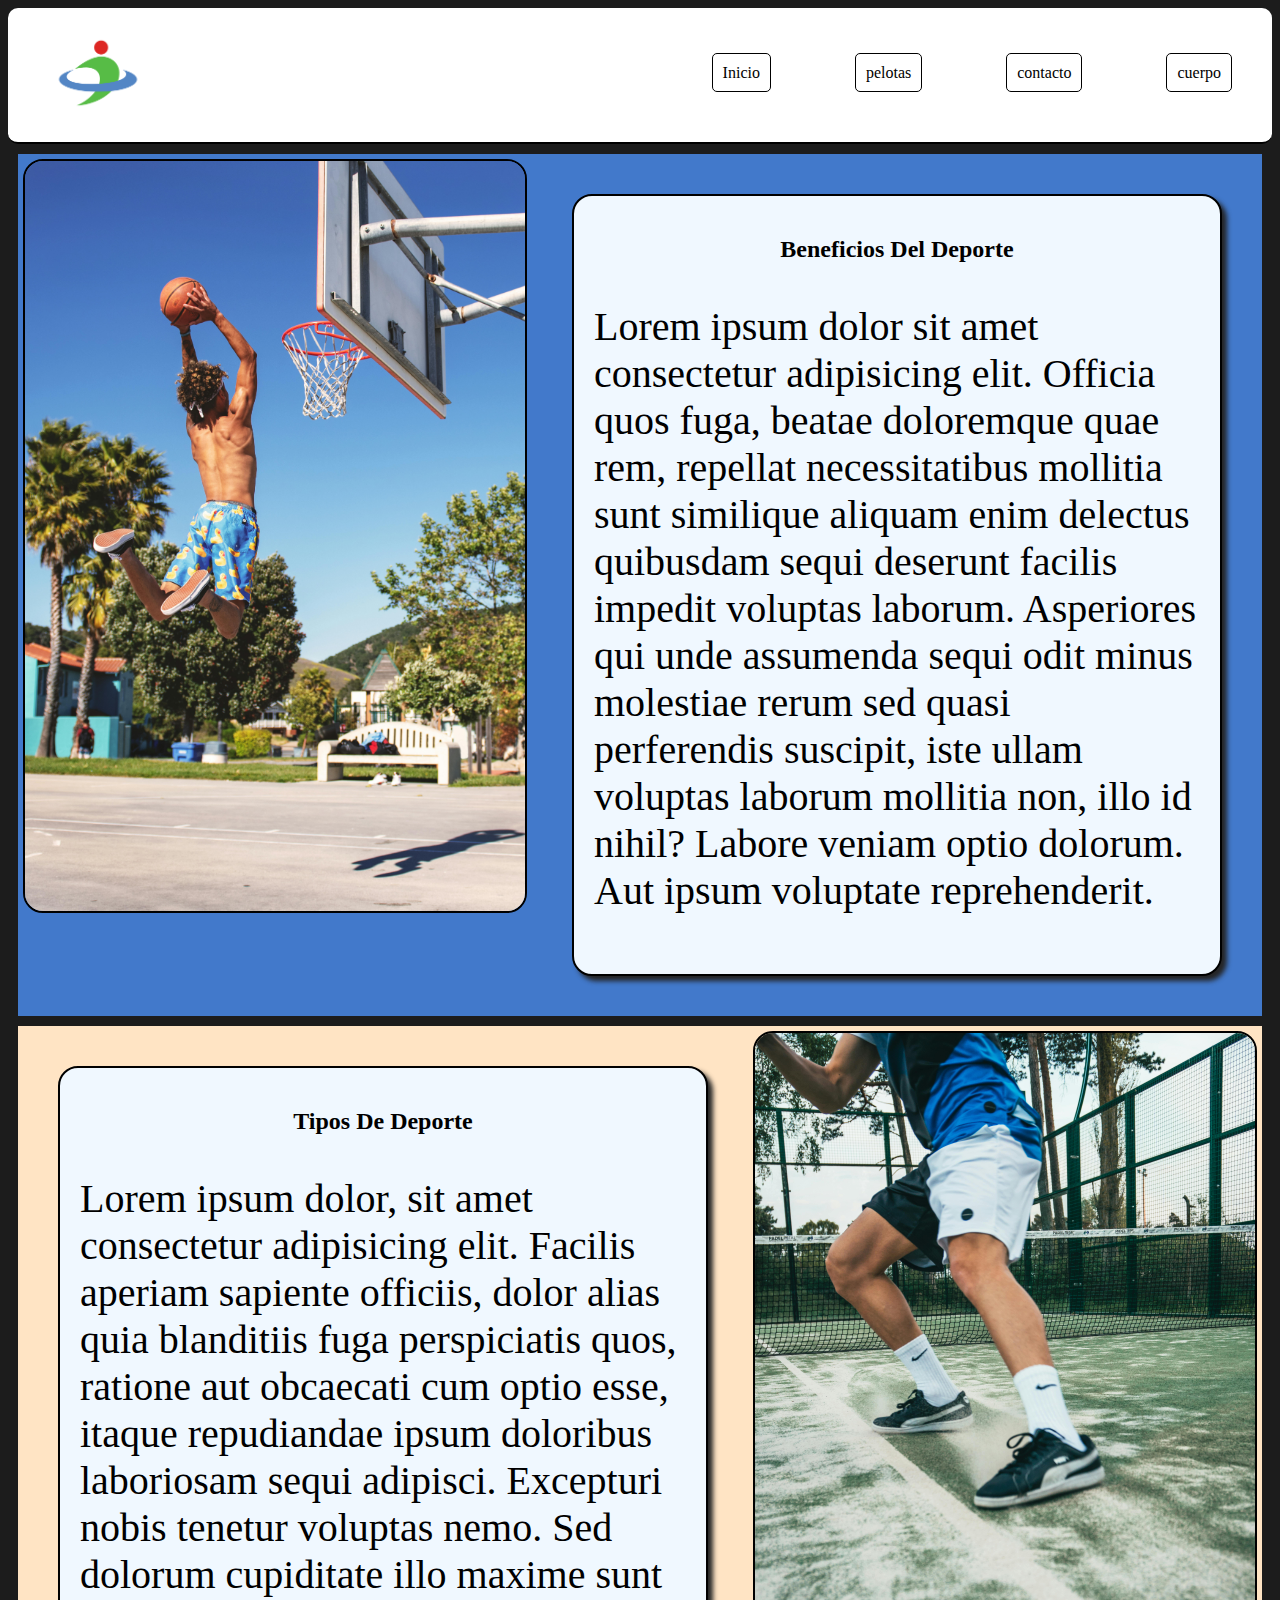
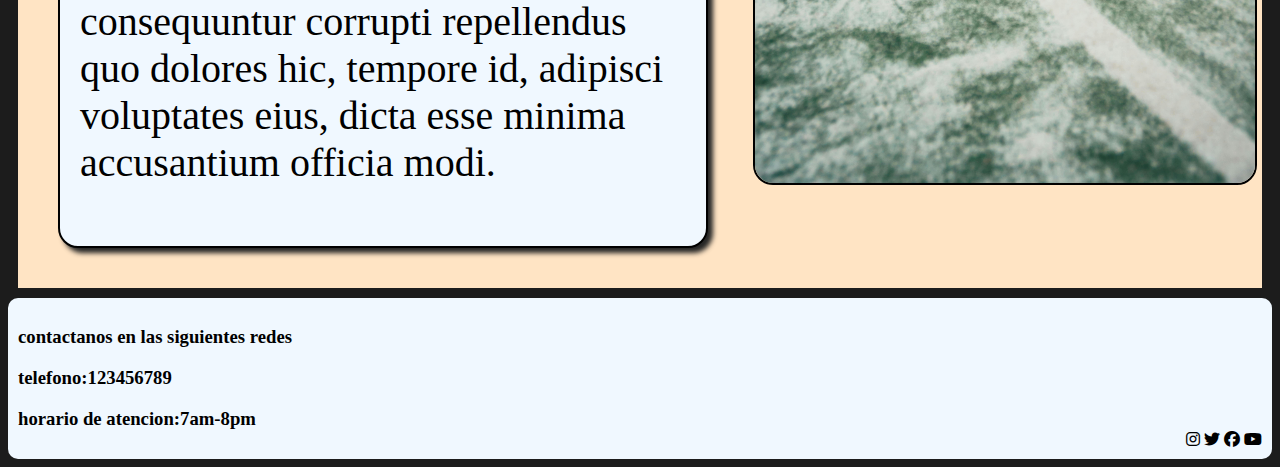
<file: index.html>
<!DOCTYPE html>
<html lang="en">
<head>
    <meta charset="UTF-8">
    <meta name="viewport" content="width=device-width, initial-scale=1.0">
    <link rel="stylesheet" href="css/estilos.css">
    <link rel="stylesheet" href="css/all.min.css">
    <title>Deportes</title>
</head>
<body>

    <header>
        <div class="contenedor">

            <div class="logo">
                <img src="imagenes/logo.png" alt="">
            </div>

            <div class="lista">
                <ul>
                    <li><a href="index.html">Inicio</a></li>
                    <li><a href="pelotas.html">pelotas</a></li>
                    <li><a href="contacto.html">contacto</a></li>
                    <li><a href="cuerpo.html">cuerpo</a></li>
                </ul>
            </div>
        </div>
    </header>

    <div class="contenedor01">

        <div class="imagen01">
            <img src="imagenes/imagen01.jpg" alt="">
        </div>

        <div class="texto01">
            <h2>Beneficios Del Deporte</h2>

            <p>Lorem ipsum dolor sit amet consectetur adipisicing elit.
                 Officia quos fuga, beatae doloremque quae rem, repellat
                  necessitatibus mollitia sunt similique aliquam enim delectus 
                  quibusdam sequi deserunt facilis impedit voluptas laborum. 
                  Asperiores qui unde assumenda sequi odit minus molestiae rerum 
                  sed quasi perferendis suscipit, iste ullam voluptas laborum mollitia 
                  non, illo id nihil? Labore veniam optio dolorum. Aut ipsum voluptate 
                  reprehenderit.
            </p>
        </div>
    </div>



    <div class="contenedor02">

        <div class="texto02">
            <h2>Tipos De Deporte</h2>
            <p>
                Lorem ipsum dolor, sit amet consectetur adipisicing elit. 
                Facilis aperiam sapiente officiis, dolor alias quia blanditiis
                 fuga perspiciatis quos, ratione aut obcaecati cum optio esse, 
                 itaque repudiandae ipsum doloribus laboriosam sequi adipisci. 
                 Excepturi nobis tenetur voluptas nemo. Sed dolorum cupiditate 
                 illo maxime sunt consequuntur corrupti repellendus quo dolores 
                 hic, tempore id, adipisci voluptates eius, dicta esse minima 
                 accusantium officia modi.
            </p>
        </div>

        <div class="imagen02">
            <img src="imagenes/imagen02.jpg" alt="">
        </div>

    </div>


    <footer>
        <div class="pie">

            <div class="textopie">
                <h3>contactanos en las siguientes redes</h3>
                <h3>telefono:123456789</h3>
                <h3>horario de atencion:7am-8pm</h3>
                
            </div>            
            <div class="contactos">
                <i class="fa-brands fa-instagram"></i>
                <i class="fa-brands fa-twitter"></i>
                <i class="fa-brands fa-facebook"></i>
                <i class="fa-brands fa-youtube"></i>
            </div>
        </div>
    </footer>

    
</body>
</html>
</file>
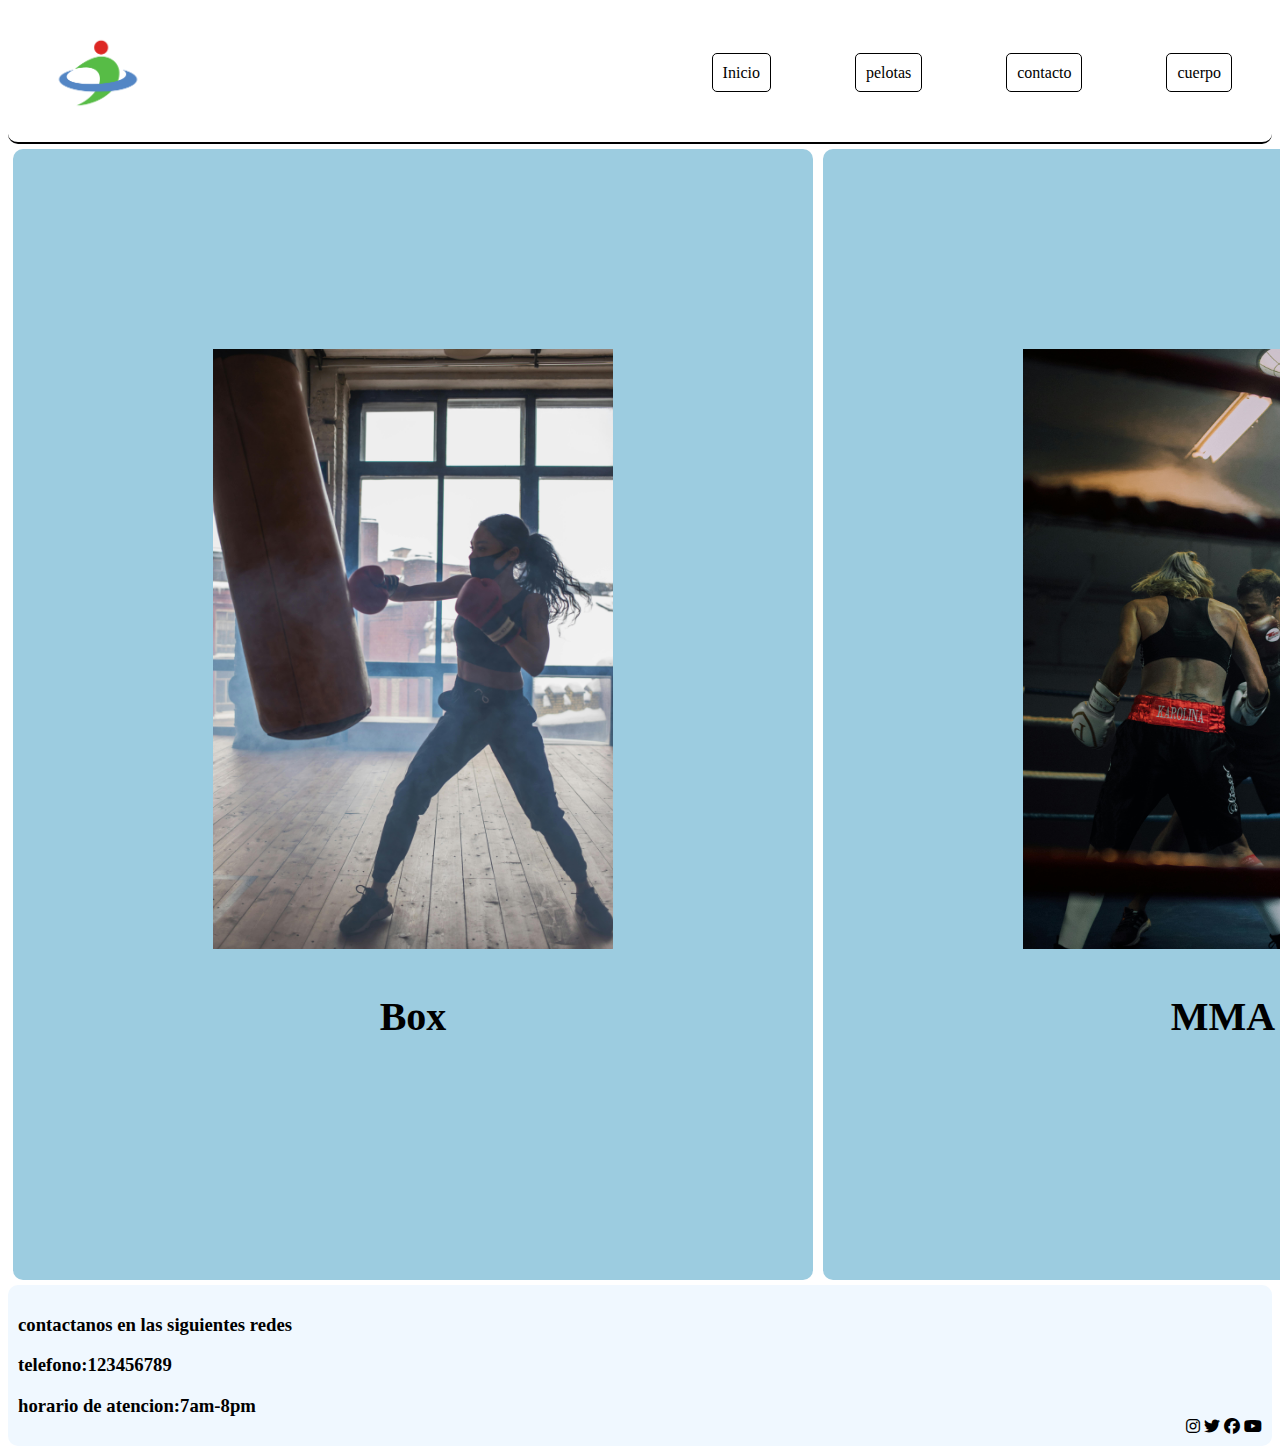
<file: contacto.html>
<!DOCTYPE html>
<html lang="en">
<head>
    <meta charset="UTF-8">
    <meta name="viewport" content="width=device-width, initial-scale=1.0">
    <link rel="stylesheet" href="css/paginas.css">
    <link rel="stylesheet" href="css/all.min.css">
    <title>Document</title>
</head>
<body>
    <header>
        <div class="contenedor">

            <div class="logo">
                <img src="imagenes/logo.png" alt="">
            </div>

            <div class="lista">
                <ul>
                    <li><a href="index.html">Inicio</a></li>
                    <li><a href="pelotas.html">pelotas</a></li>
                    <li><a href="contacto.html">contacto</a></li>
                    <li><a href="cuerpo.html">cuerpo</a></li>
                </ul>
            </div>
        </div>
    </header>

    <div class="dcontacto">
        <div class="con02">
            <img src="imagenes/box.jpg" alt="">
            <h3>Box</h3>
        </div>

        <div class="con02">
            <img src="imagenes/mma01.jpg" alt="">
            <h3>MMA</h3>
        </div>

    </div>

    
    <footer>
        <div class="pie">

            <div class="textopie">
                <h3>contactanos en las siguientes redes</h3>
                <h3>telefono:123456789</h3>
                <h3>horario de atencion:7am-8pm</h3>
                
            </div>            
            <div class="contactos">
                <i class="fa-brands fa-instagram"></i>
                <i class="fa-brands fa-twitter"></i>
                <i class="fa-brands fa-facebook"></i>
                <i class="fa-brands fa-youtube"></i>
            </div>
        </div>
    </footer>
</body>
</html>
</file>
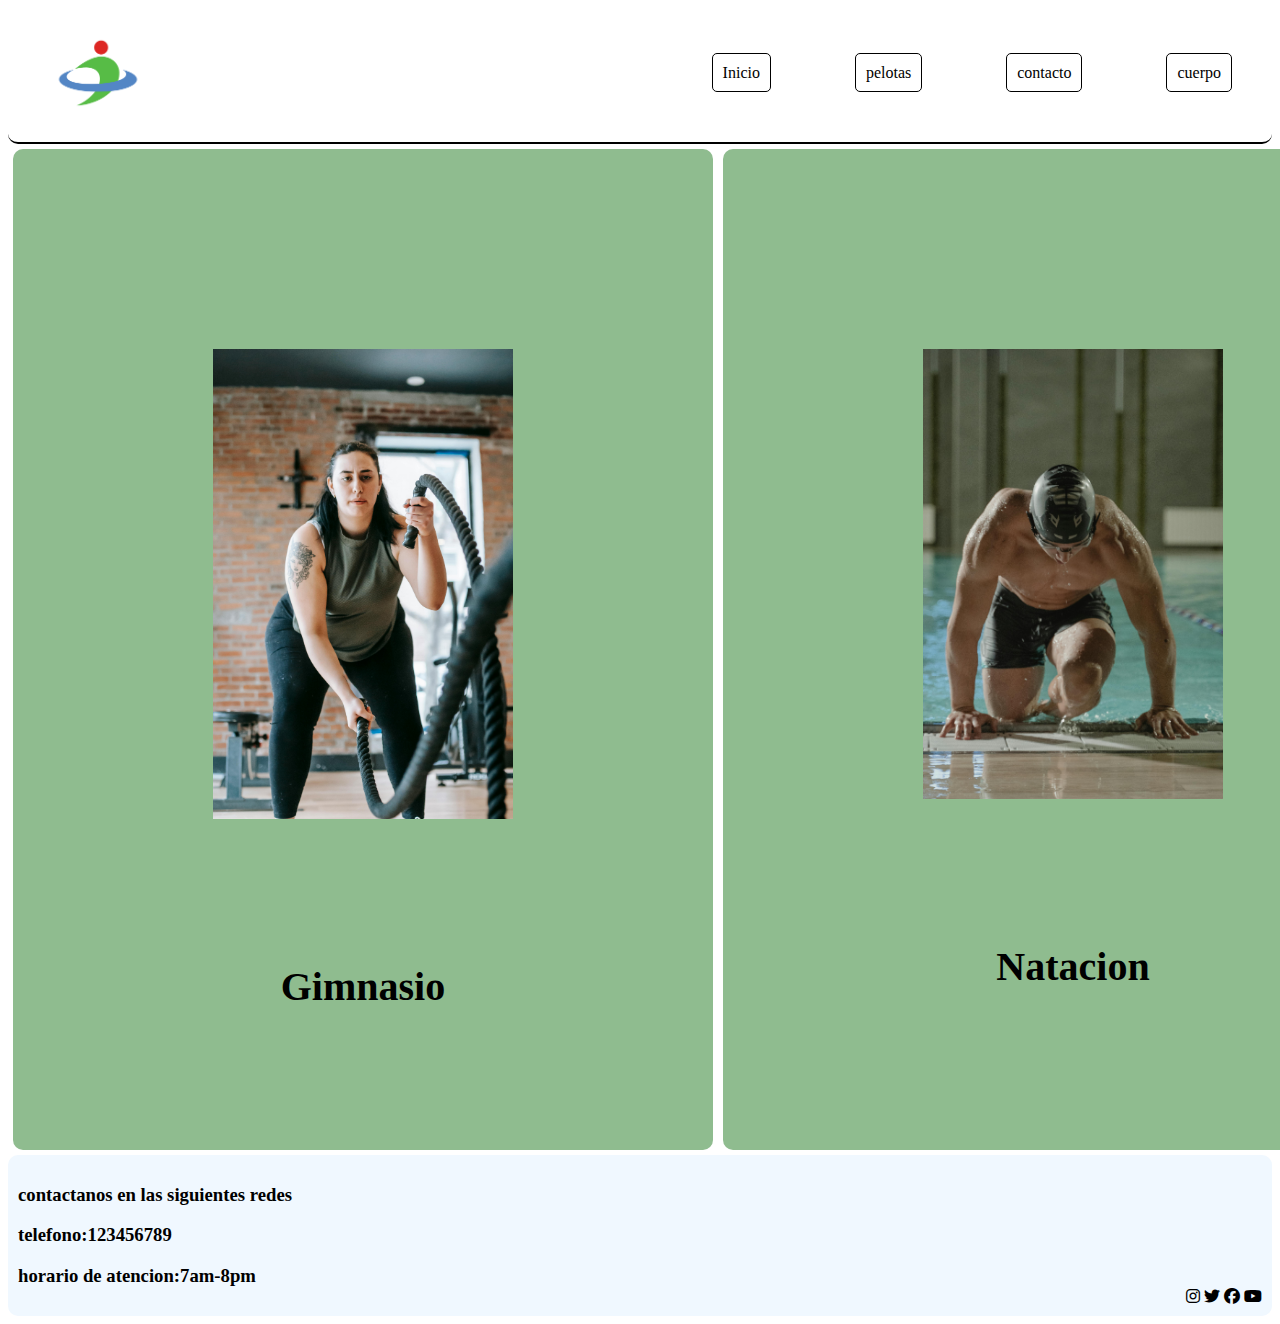
<file: cuerpo.html>
<!DOCTYPE html>
<html lang="en">
<head>
    <meta charset="UTF-8">
    <meta name="viewport" content="width=device-width, initial-scale=1.0">
    <link rel="stylesheet" href="css/paginas.css">
    <link rel="stylesheet" href="css/all.min.css">
    <title>Document</title>
</head>
<body>
    <header>
        <div class="contenedor">

            <div class="logo">
                <img src="imagenes/logo.png" alt="">
            </div>

            <div class="lista">
                <ul>
                    <li><a href="index.html">Inicio</a></li>
                    <li><a href="pelotas.html">pelotas</a></li>
                    <li><a href="contacto.html">contacto</a></li>
                    <li><a href="cuerpo.html">cuerpo</a></li>
                </ul>
            </div>
        </div>
    </header>

    <div class="dcuerpo">

        <div class="con03">
            <img src="imagenes/gimnasio.jpg" alt="">
            <h3>Gimnasio</h3>
        </div>

        <div class="con03">
            <img src="imagenes/natacion.jpg" alt="">
            <h3>Natacion</h3>
        </div>
    </div>
    

    <footer>
        <div class="pie">

            <div class="textopie">
                <h3>contactanos en las siguientes redes</h3>
                <h3>telefono:123456789</h3>
                <h3>horario de atencion:7am-8pm</h3>
                
            </div>            
            <div class="contactos">
                <i class="fa-brands fa-instagram"></i>
                <i class="fa-brands fa-twitter"></i>
                <i class="fa-brands fa-facebook"></i>
                <i class="fa-brands fa-youtube"></i>
            </div>
        </div>
    </footer>
</body>
</html>
</file>
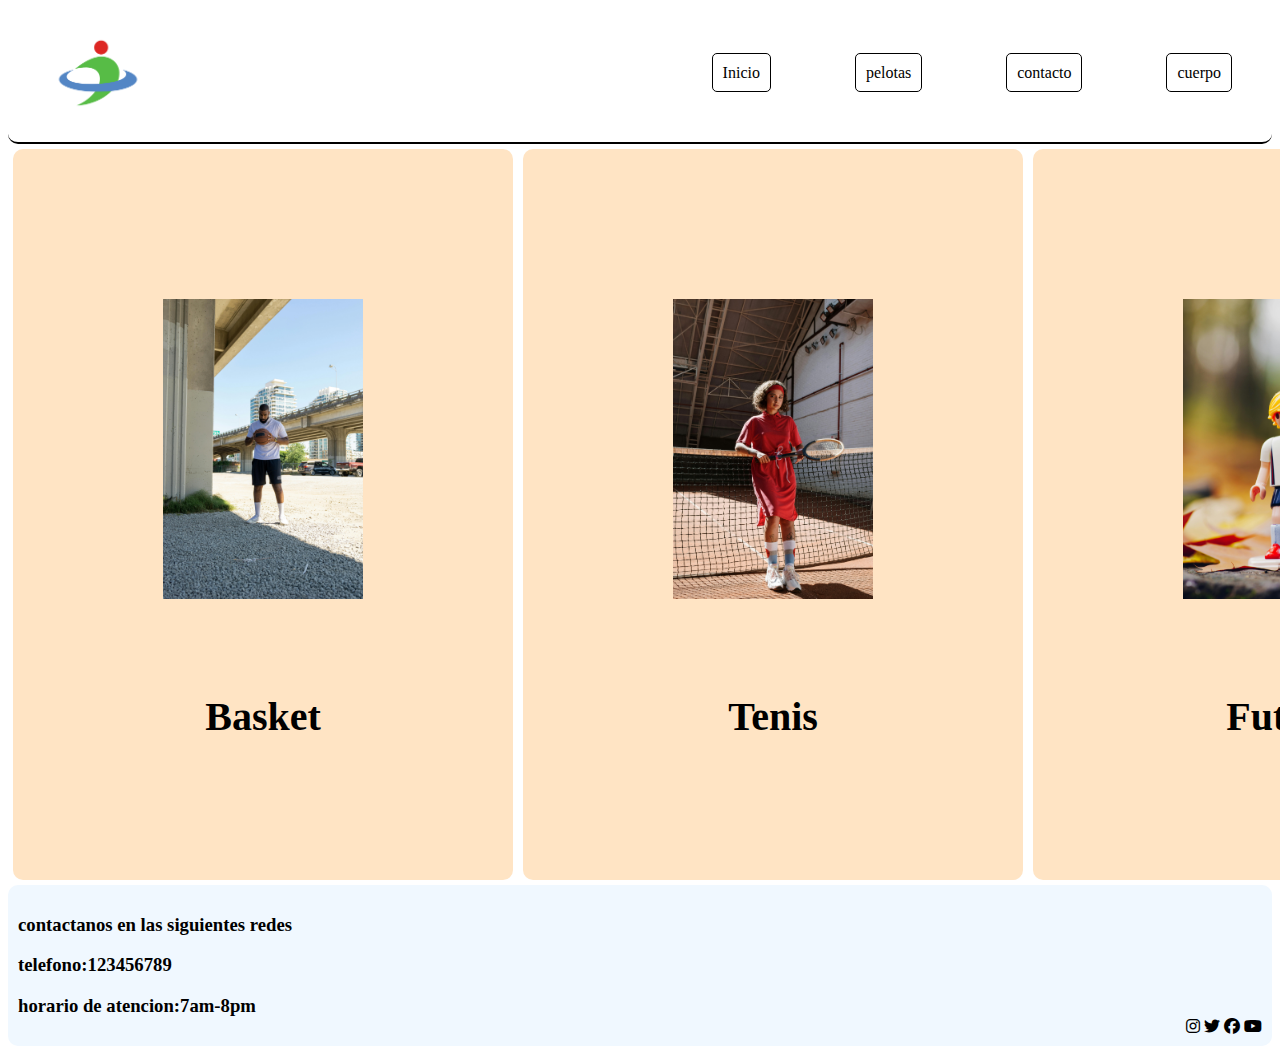
<file: pelotas.html>
<!DOCTYPE html>
<html lang="en">
<head>
    <meta charset="UTF-8">
    <meta name="viewport" content="width=device-width, initial-scale=1.0">
    <link rel="stylesheet" href="css/paginas.css">
    <link rel="stylesheet" href="css/all.min.css">
    <title>Document</title>
</head>
<body>
    
    <header>
        <div class="contenedor">

            <div class="logo">
                <img src="imagenes/logo.png" alt="">
            </div>

            <div class="lista">
                <ul>
                    <li><a href="index.html">Inicio</a></li>
                    <li><a href="pelotas.html">pelotas</a></li>
                    <li><a href="contacto.html">contacto</a></li>
                    <li><a href="cuerpo.html">cuerpo</a></li>
                </ul>
            </div>
        </div>
    </header>

    <div class="dpelotas">
        <div class="con01">
            <img src="imagenes/basket.jpg" alt="">
            <h3>Basket</h3>
        </div>

        <div class="con01">
            <img src="imagenes/tenis.jpg" alt="">
            <h3>Tenis</h3>
        </div>

        <div class="con01">
            <img src="imagenes/futbol01.jpg" alt="">
            <h3>Futbol</h3>   
        </div>
    </div>



    
    <footer>
        <div class="pie">

            <div class="textopie">
                <h3>contactanos en las siguientes redes</h3>
                <h3>telefono:123456789</h3>
                <h3>horario de atencion:7am-8pm</h3>
                
            </div>            
            <div class="contactos">
                <i class="fa-brands fa-instagram"></i>
                <i class="fa-brands fa-twitter"></i>
                <i class="fa-brands fa-facebook"></i>
                <i class="fa-brands fa-youtube"></i>
            </div>
        </div>
    </footer>
</body>
</html>
</file>
<file: css/estilos.css>
body{
    background-color: rgb(28, 28, 28);
}
.contenedor{
    display: flex;
    justify-content: space-between;
    border-bottom: 2px solid;
    background-color: white;
    border-radius: 10px;
}

.logo{
    width: 400px;
    height: auto;
    margin: 10px;
}
.logo img{
    width: 150px;
    height: auto;
    padding:5px;
}

.lista ul{
    list-style: none;

}
.lista ul li{
    display: inline-block;
    padding: 40px;
   
}
.lista ul li a{
    text-decoration: none;
    color: black;
    padding: 10px;
    border: 1px solid black;
    border-radius: 5px;
}
.lista ul li a:hover{
    background-color: black;
    color: white;
    padding: 10px;
    border-radius: 5px ;
}

.contenedor01{
    margin: 10px;
    background-color: rgb(66, 121, 203);
    display: flex;
    justify-content: space-between;
}

.contenedor02{
    margin: 10px;
    background-color: bisque;
    display: flex;
    justify-content: space-between;
}

.imagen01 img{
    width: 500px;
    height: auto;
    margin: 5px;
    border: 2px solid black;
    border-radius: 20px;
}
.imagen02 img{
    width: 500px;
    height: auto;
    margin: 5px;
    border: 2px solid black;
    border-radius: 20px;
}

.texto01{
    background-color: aliceblue;
    padding: 20px;
    margin: 40px;
    border: 2px solid black;
    border-radius: 20px;
    box-shadow: 5px 5px 5px rgb(37, 37, 37);
}
.texto01 h2{
    text-align: center;
}
.texto02 h2{
    text-align: center;
}
.texto01 p {
    font-size: 40px;
}
.texto02 p {
    font-size: 40px;
}
.texto02{
    background-color: aliceblue;
    padding: 20px;
    margin: 40px;
    border: 2px solid black;
    border-radius: 20px;
    box-shadow: 5px 5px 5px rgb(37, 37, 37);
}
.pie {
    display: flex;
    justify-content: space-between;
    background-color: aliceblue;
    border-radius: 10px;
    position: relative;
}
.textopie{
    padding: 10px;
}
.contactos{
    padding: 10px;
    position: absolute;
    bottom: 0;
    right: 0;
}
</file>
<file: css/paginas.css>
.contenedor{
    display: flex;
    justify-content: space-between;
    border-bottom: 2px solid;
    background-color: white;
    border-radius: 10px;
}

.logo{
    width: 400px;
    height: auto;
    margin: 10px;
}
.logo img{
    width: 150px;
    height: auto;
    padding:5px;
}

.lista ul{
    list-style: none;

}
.lista ul li{
    display: inline-block;
    padding: 40px;
   
}
.lista ul li a{
    text-decoration: none;
    color: black;
    padding: 10px;
    border: 1px solid black;
    border-radius: 5px;
}
.lista ul li a:hover{
    background-color: black;
    color: white;
    padding: 10px;
    border-radius: 5px ;
}
.pie {
    display: flex;
    justify-content: space-between;
    background-color: aliceblue;
    border-radius: 10px;
    position: relative;
}
.textopie{
    padding: 10px;
}
.contactos{
    padding: 10px;
    position: absolute;
    bottom: 0;
    right: 0;
}

.dpelotas{
    display: flex;
    justify-content: space-between;
}
.con01 img{
    padding: 50px;
    width: 200px;
    height:auto;
    
}
.con01 h3{
    text-align: center;
    font-size: 40px;
}
.con01{
    width: 300px;
    height: auto;
    padding: 100px;
    background-color: bisque;
    margin: 5px;
    border-radius: 10px;
}

.dcontacto  {
    display: flex;
    justify-content: space-between;
}
.con02 h3{
    text-align: center;
    font-size: 40px;
}
.con02{
    width: 400px;
    height: auto;
    padding: 200px;
    margin: 5px;
    background-color: rgb(156, 204, 224);
    border-radius: 10px;
}
.con02 img{
    padding: 0px;
    width: 400px;
    height:auto;
    
}

.dcuerpo{
    display: flex;
    justify-content: space-between;
}
.con03{
    padding: 100px;
    background-color: darkseagreen;
    width: 500px;
    height: auto;
    margin: 5px;
    border-radius: 10px;
}
.con03 img{
    width: 300px;
    height: auto;
    padding: 100px;
}
.con03 h3{
    text-align: center;
    font-size: 40px;
}
</file>
